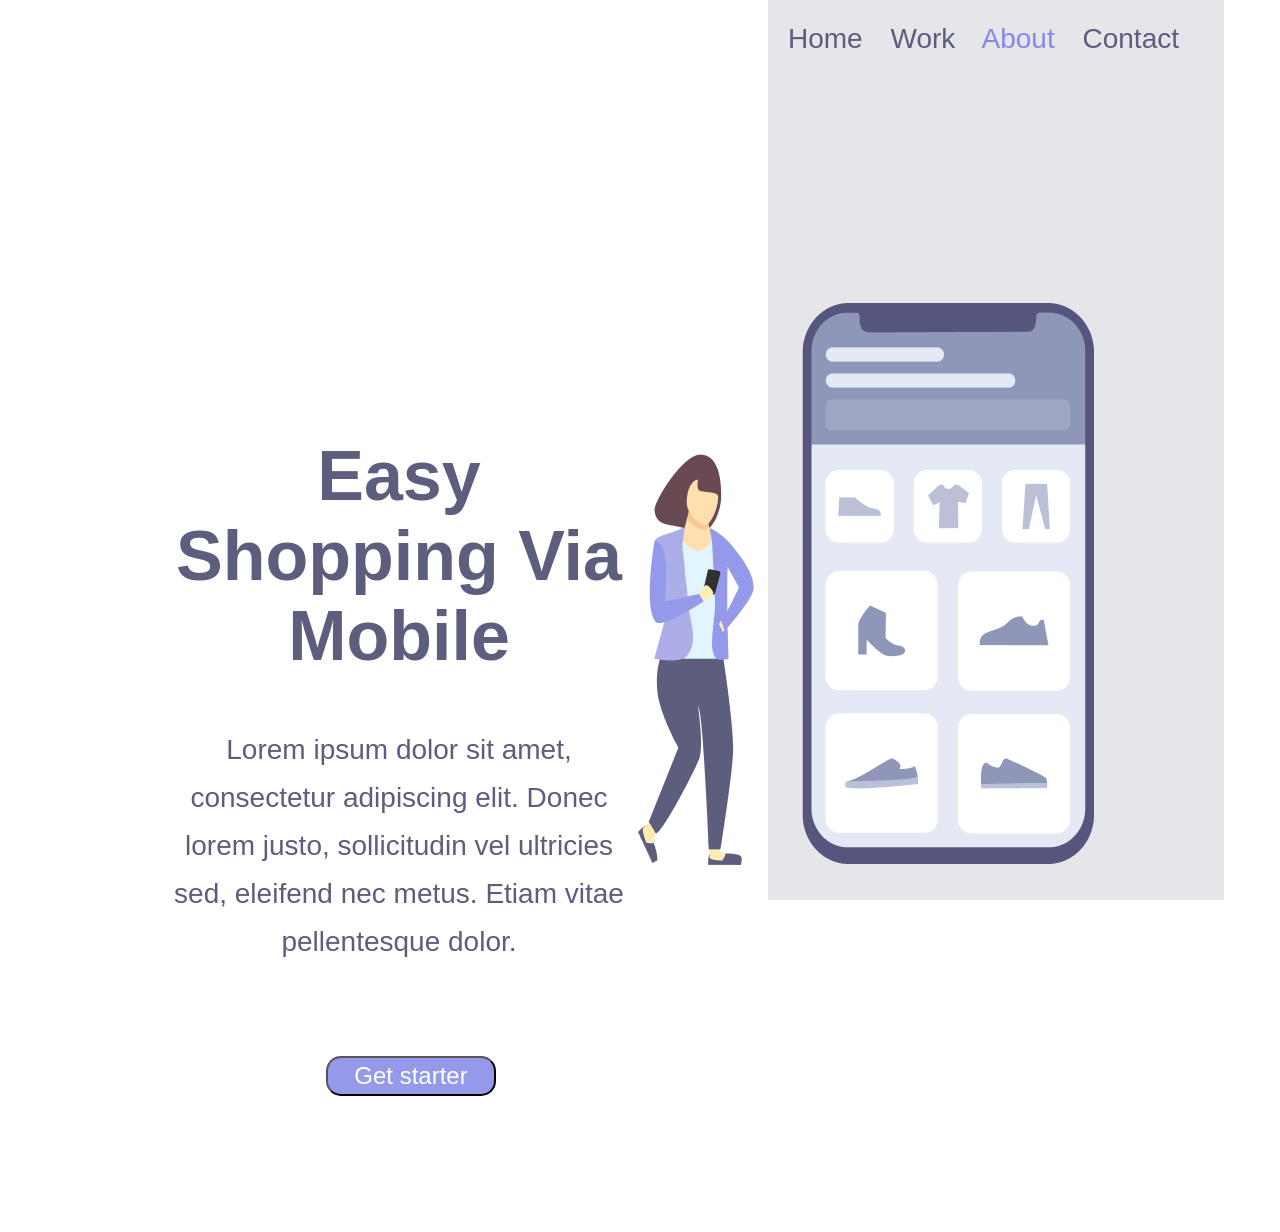
<file: projeto-3/index.html>
<!DOCTYPE html>
<html lang="en">

<head>
    <link rel="stylesheet" href="./styles.css">
    <meta charset="UTF-8">
    <meta name="viewport" content="width=device-width, initial-scale=1.0">
    <title>esta é minha nova branch developed</title>
</head>

<body>
    <div class="container">

        <section class="section-left">
            <h1>Easy Shopping
                Via Mobile</h1>

            <p>Lorem ipsum dolor sit amet, consectetur adipiscing
                elit. Donec lorem justo, sollicitudin vel ultricies sed,
                eleifend nec metus. Etiam vitae pellentesque dolor. </p>

            <button>Get starter</button>



        </section>







        <section class="section-right">
            <header> 
                <a>Home</a>
                <a>Work</a>
                <a>About</a>
                <a>Contact</a>

            </header>


            <img src="./Illustration-3-3.png" alt="foto" class="img">

        </section>













    </div>












</body>

</html>
</file>
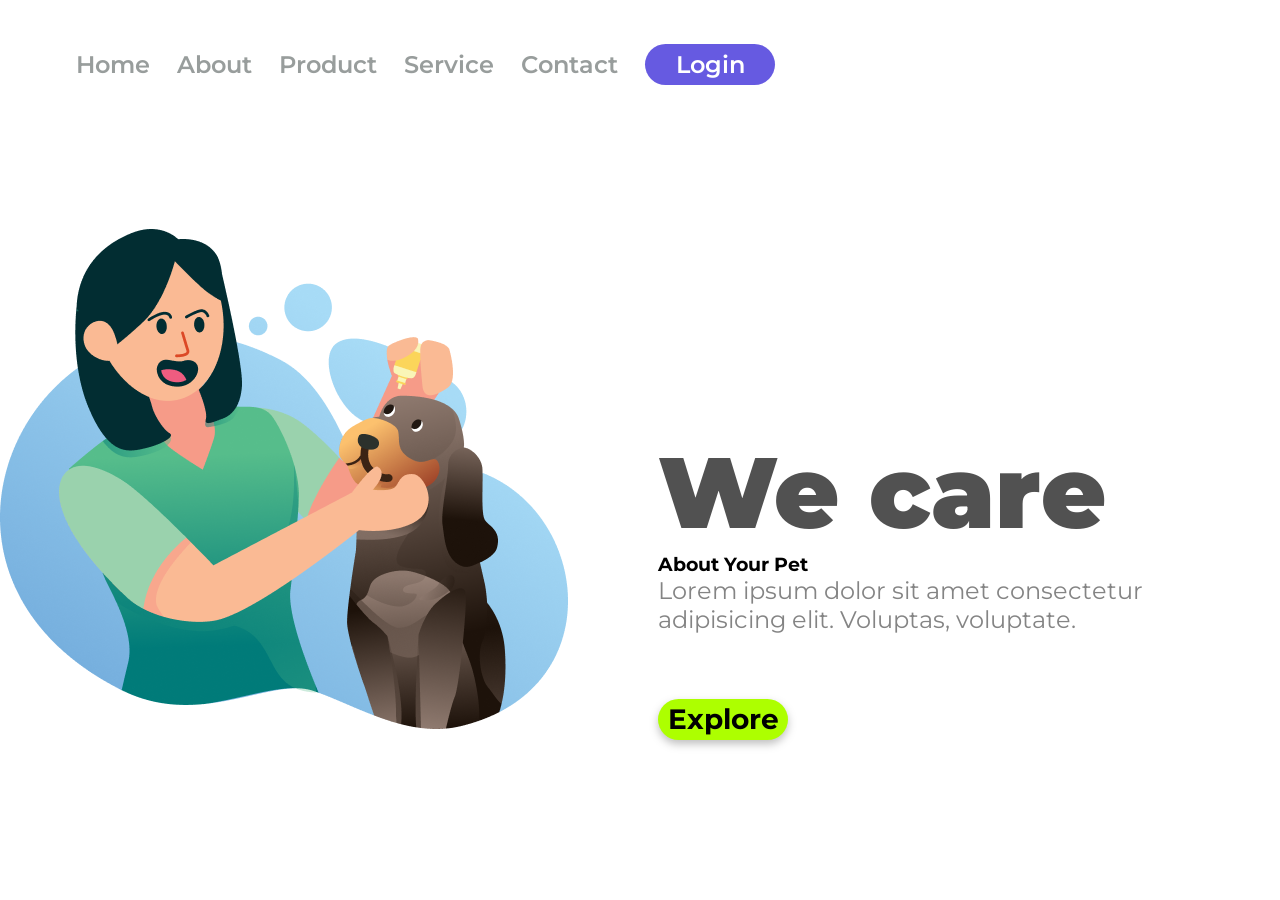
<file: CSS/CSS/index.html>
<!DOCTYPE html>
<html lang="pt-br">

<head>
    <link rel="preconnect" href="https://fonts.googleapis.com">
    <link rel="preconnect" href="https://fonts.gstatic.com" crossorigin>
    <link href="https://fonts.googleapis.com/css2?family=Montserrat:ital,wght@0,100..900;1,100..900&display=swap"
        rel="stylesheet">
    <link rel="stylesheet" href="styles.css">
    <meta charset="UTF-8">
    <meta name="viewport" content="width=device-width, initial-scale=1.0">
    <title>We Care</title>
</head>

<body>
    <header>
        <a class="link-header">Home</a>
        <a class="link-header">About</a>
        <a class="link-header">Product</a>
        <a class="link-header">Service</a>
        <a class="link-header">Contact</a>
        <button class="button-header">Login</button>
    </header>
    <main>
          <img class="img-logo" src="./Illustration 2.png" alt="we care logo">
        <section>
          
            <h1>We care</h1>
            <h3>About Your Pet</h3>
            <p>Lorem ipsum dolor sit amet consectetur adipisicing elit. Voluptas, voluptate.</p>
            <button class="button-main">Explore</button>
    </section>
    </main>


</body>

</html>
</file>
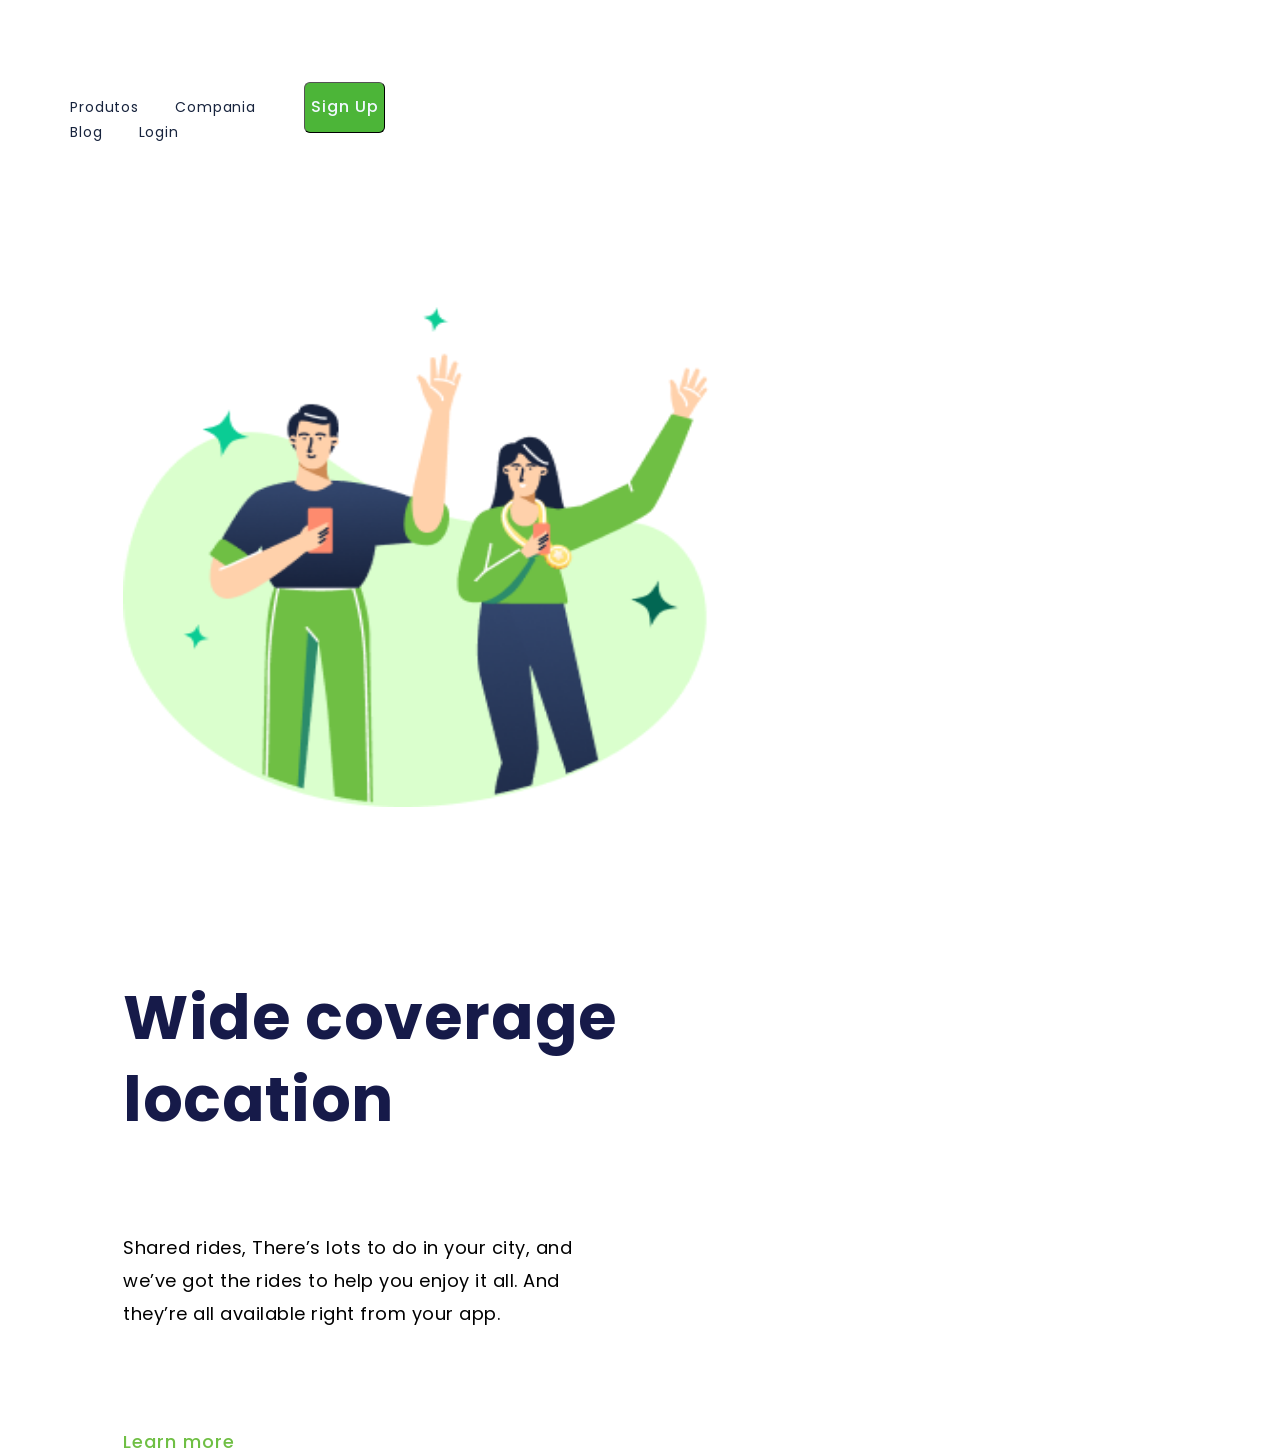
<file: projeto-3/novo projeto /index.html>
<!doctype html>
<html lang="pt-br">
  <head>
    <meta charset="UTF-8" />
    <meta name="viewport" content="width=device-width, initial-scale=1.0" />
    <title>Wide Coverage Location</title>
    <link rel="stylesheet" href="styles.css" />
    <link rel="preconnect" href="https://fonts.googleapis.com" />
    <link rel="preconnect" href="https://fonts.gstatic.com" crossorigin />
    <link
      href="https://fonts.googleapis.com/css2?family=Poppins:wght@100;400;500;700&display=swap"
      rel="stylesheet"
    />
  </head>
  <body>
    <div class="top-bar">
      <header>
        <a class="menu">Produtos</a>
        <a class="menu">Compania</a>
        <a class="menu">Blog</a>
        <a class="menu">Login</a>
      </header>
      <button class="buton">Sign Up</button>
    </div>

    <main>
      <img
        src="./(Positive) Congratulation You get 40 point for your ride-1.png"
        alt="imagen do projeto"
      />

      <div class="textos">
        <h1>Wide coverage location</h1>

        <p>
          Shared rides, There’s lots to do in your city, and we’ve got the rides
          to help you enjoy it all. And they’re all available right from your
          app.
        </p>

        <a>Learn more</a>
      </div>
    </main>
  </body>
</html>
</file>
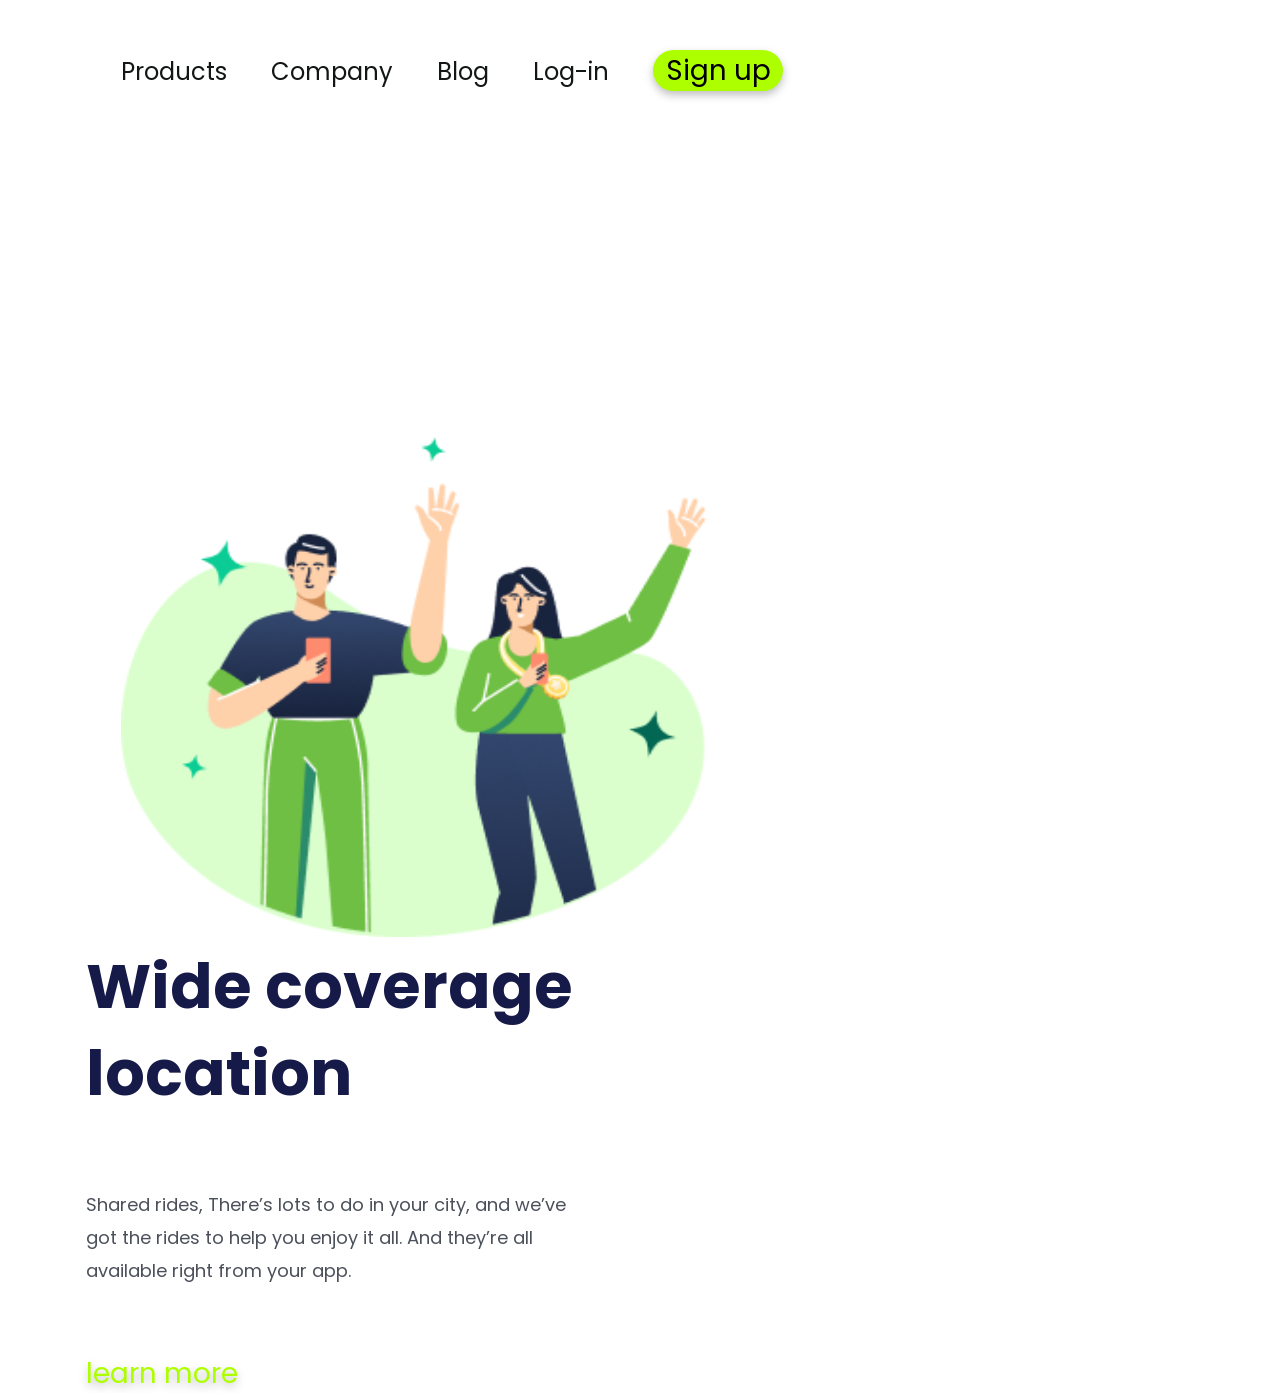
<file: CSS/CSS/projeto/index.html>
<!DOCTYPE html>
<html lang="pt-br">

<head>
    <meta charset="UTF-8">
    <meta name="viewport" content="width=device-width, initial-scale=1.0">
    <title>Projeto CSS</title>
    <link rel="stylesheet" href="styles.css">
    <link rel="preconnect" href="https://fonts.googleapis.com">
    <link rel="preconnect" href="https://fonts.gstatic.com" crossorigin>
    <link href="https://fonts.googleapis.com/css2?family=Poppins:ital,wght@0,100;0,200;0,300;0,400;0,500;0,600;0,700;0,800;0,900;1,100;1,200;1,300;1,400;1,500;1,600;1,700;1,800;1,900&display=swap" rel="stylesheet">
</head>


<body>
    <header>
        <a class="link-header">Products</a>
        <a class="link-header">Company</a>
        <a class="link-header">Blog</a>
        <a class="link-header">Log-in</a>
        <button class="button-header ">Sign up</button>

    </header>

    <main>

        

        <main>
            <img class="img-logo" src="./(Positive) Congratulation You get 40 point for your ride-1.png" alt="logo">


            <section>
                <h1>Wide coverage <span> location    </span></h1>
                <p> Shared rides, There’s lots to do in your city, and we’ve got the rides to help you enjoy it all. And
                    they’re all available right from your app.

                </p>

                <a class="learn">learn more</a>
            </section>
        </main>






</body>






</html>
</file>
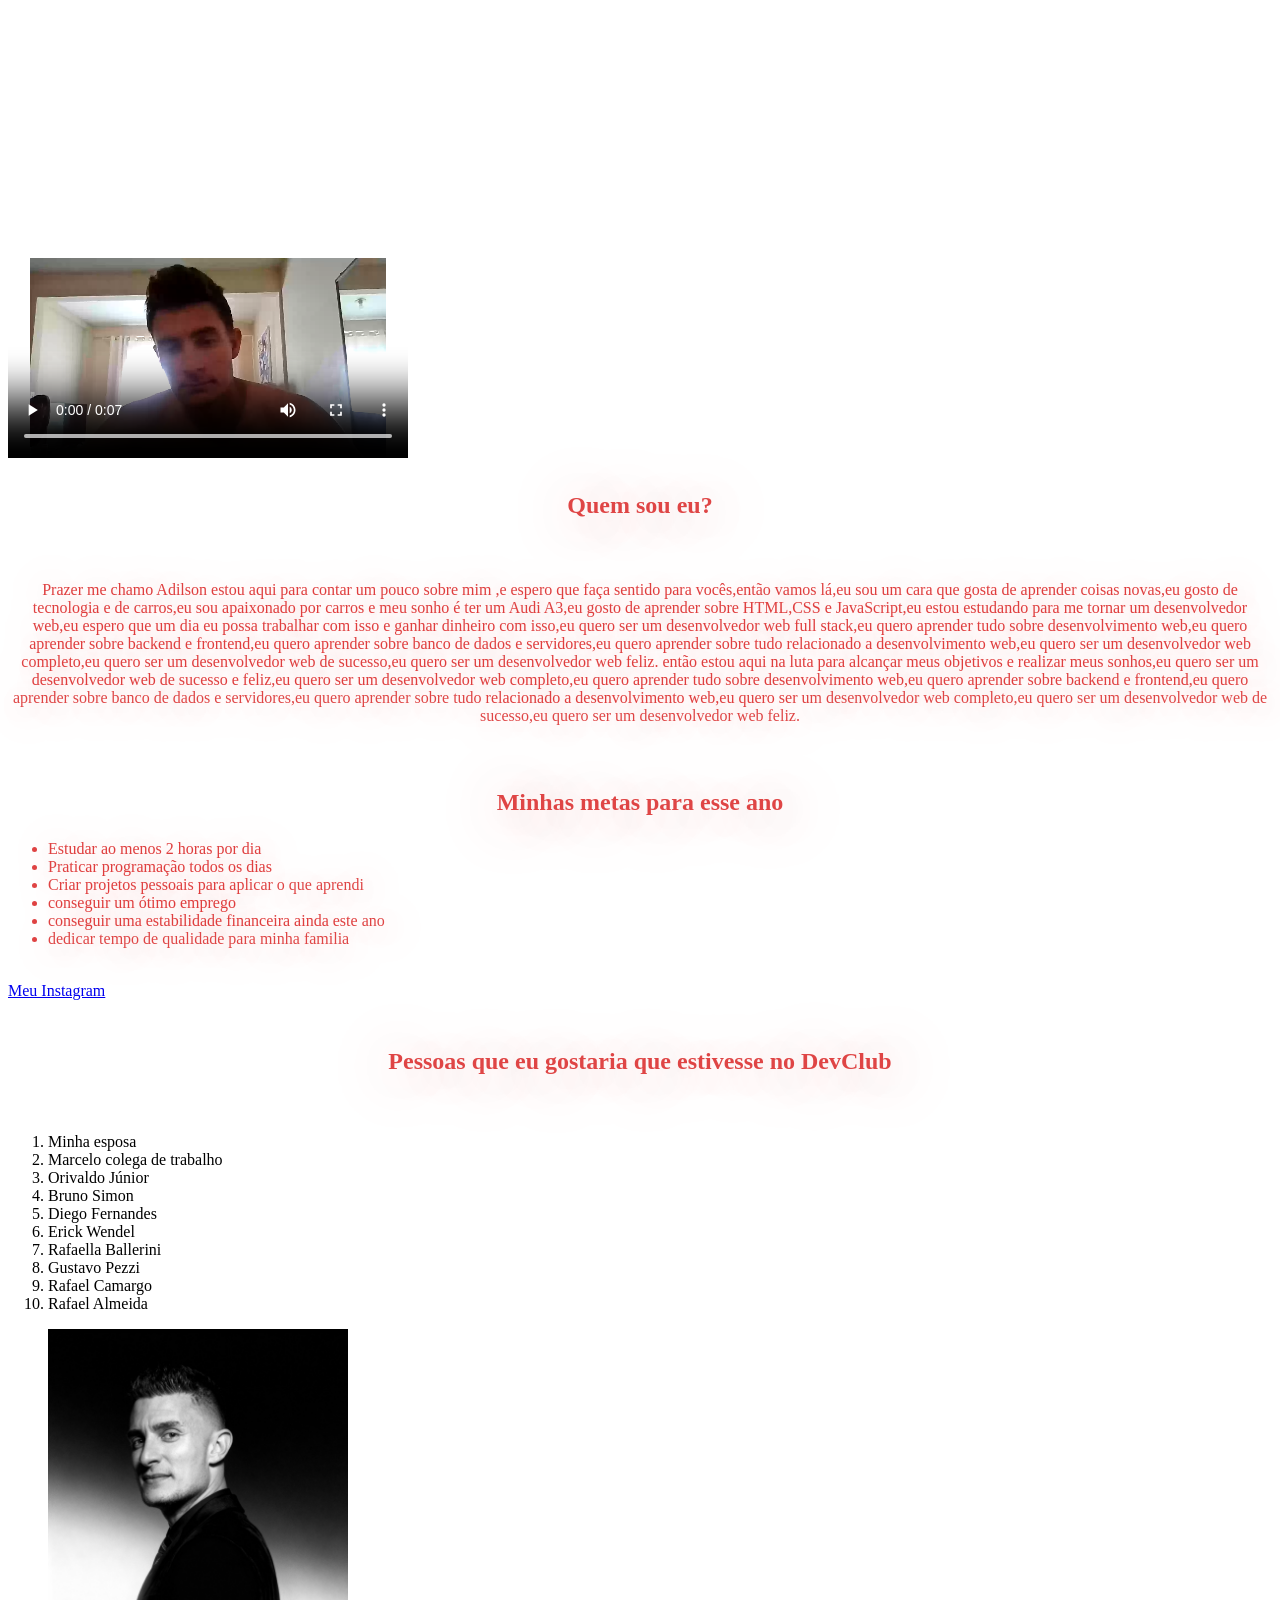
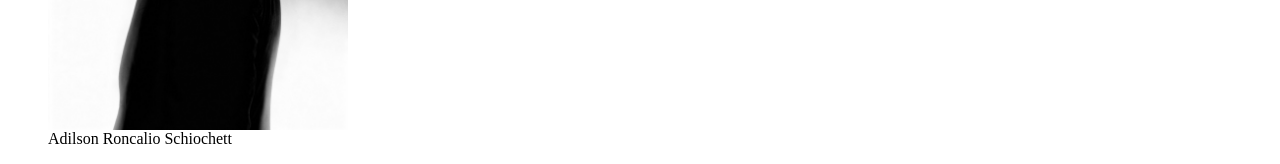
<file: HTML/meu site.html>
<doctype html>
    <html lang="pt br">

    <head>
<link rel="stylesheet" href="/HTML/meusite.css">
        <meta charset="UTF-8">
        <meta http-equiv="X-UA-Compatible" content="IE=edge">
        <meta name="viewport" content="width=device-width, initial-scale=1.0">


        <title>Adilson Web link</title>
        <video src="Gravação de 2026-04-19 09-06-30.489377.webm" controls width="400" height="200"></video>

    <body>
        
        <iframe src="https://www.google.com/maps/embed?pb=!1m18!1m12!1m3!1d3558.081067399439!2d-49.10752811086562!3d-26.90092218163687!2m3!1f0!2f0!3f0!3m2!1i1024!2i768!4f13.1!3m3!1m2!1s0x94df1ebc3d6f4ee9%3A0xe4cbaf6ba456a8da!2sR.%20Nicolau%20Reiter%2C%20667%20-%20Escola%20Agr%C3%ADcola%2C%20Blumenau%20-%20SC%2C%2089037-760!5e0!3m2!1spt-BR!2sbr!4v1776803448938!5m2!1spt-BR!2sbr" width="600" height="450" style="border:0;" allowfullscreen="" loading="lazy" referrerpolicy="no-referrer-when-downgrade"></iframe>
            <h3>Quem sou eu?</h3>
            <br>
            <p>Prazer me chamo Adilson estou aqui para contar um pouco sobre mim ,e espero que faça sentido
                para vocês,então vamos lá,eu sou um cara que gosta de aprender coisas novas,eu gosto de tecnologia e de
                carros,eu sou apaixonado por carros e meu sonho é ter um Audi A3,eu gosto de aprender sobre HTML,CSS e
                JavaScript,eu estou estudando para me tornar um desenvolvedor web,eu espero que um dia eu possa
                trabalhar
                com isso e ganhar dinheiro com isso,eu quero ser um desenvolvedor web full stack,eu quero aprender tudo
                sobre desenvolvimento web,eu quero aprender sobre backend e frontend,eu quero aprender sobre banco de
                dados
                e servidores,eu quero aprender sobre tudo relacionado a desenvolvimento web,eu quero ser um
                desenvolvedor
                web completo,eu quero ser um desenvolvedor web de sucesso,eu quero ser um desenvolvedor web feliz.
                então estou aqui na luta para alcançar meus objetivos e realizar meus sonhos,eu quero ser um
                desenvolvedor
                web de sucesso e feliz,eu quero ser um desenvolvedor web completo,eu quero aprender tudo sobre
                desenvolvimento web,eu quero aprender sobre backend e frontend,eu quero aprender sobre banco de dados e
                servidores,eu quero aprender sobre tudo relacionado a desenvolvimento web,eu quero ser um desenvolvedor
                web
                completo,eu quero ser um desenvolvedor web de sucesso,eu quero ser um desenvolvedor web feliz.
            </p>
            <br>

            <h3>Minhas metas para esse ano</h3>

            <ul>
                <li>Estudar ao menos 2 horas por dia</li>
                <li>Praticar programação todos os dias</li>
                <li>Criar projetos pessoais para aplicar o que aprendi</li>
                <li>conseguir um ótimo emprego</li>
                <li>conseguir uma estabilidade financeira ainda este ano</li>
                <li>dedicar tempo de qualidade para minha familia</li>

                <br>
            </ul>

            <a href="https://www.instagram.com/adilsonschiochett88/" target="_blank">Meu Instagram</a>

            <br>
            <br>

            <h3>Pessoas que eu gostaria que estivesse no DevClub </h3>
            <br>

            <ol>
                <li>Minha esposa</li>
                <li>Marcelo colega de trabalho</li>
                <li>Orivaldo Júnior</li>
                <li>Bruno Simon</li>
                <li>Diego Fernandes</li>
                <li>Erick Wendel</li>
                <li>Rafaella Ballerini</li>
                <li>Gustavo Pezzi</li>
                <li>Rafael Camargo</li>
                <li>Rafael Almeida</li>
            </ol>

            <div>
                <figure>
                    <img src="./p" heght="100px" width="300px" alt="foto do Adilson">



                    <figcaption>Adilson Roncalio Schiochett</figcaption>



                </figure>


            </div>





    </body>




    </head>
</file>
<file: projeto-3/styles.css>
* {
    margin: 0;
    padding: 0;
    box-sizing: border-box;
    font-family: "Oswald", sans-serif;
}

.container {
    width: 100vw;
    height: 100vh;
}

.section-left {
    width: 60%;
    padding: 136px;
    display: inline-block;

}

h1 {
    margin-top: 300px;
    font-size: 70px;
    margin-bottom: 50px;
    line-height: 80px;
    letter-spacing: 0;
    color: #5D5D7D;
    margin-left: 30px;
    text-align: center;

}

p {
    margin-bottom: 50px;
    font-size: 28px;
    margin-left: 30px;
    line-height: 48px;
    color: #5D5D7D;
    text-align: center;

}

button {
    background-color: #9499EA;
    height: 40px;
    width: 170px;
    font-size: 24px;
    margin-left: 190px;
    line-height: 100%;
    text-align: center;
    color: #ffffff;
    border-radius: 15px;
    margin-top: 40px;
    cursor: pointer;
    text-align: center;
}



.section-right {
    width: 40%px;
    height: 100vh;
    display: inline-block;
    background-color: rgba(93, 93, 125, 0.16);
    position: absolute;
    font-size: 28px;
    line-height: 100%;
    font-weight: 400px;
    color: rgba(93, 93, 125, 1);



}

img {
    position: relative;
    top: 25%;
    right: 130px;
}

header {
    margin: 25px 20px;
    word-spacing: 20px;
}

header a {
    cursor: pointer;

}

header a:nth-last-child(2) {
    color: #858ae6;
}

button:hover {

    opacity: 0.5;

}

button:active {

    opacity: 0.8;
}

@media screen and (max-width: 900px) {

    .section-left {
        width: 100%;
        padding: 0px;
        margin: 0px;
        height: 50%;
        display: block
    }

    .section-right {
        width: 100%px;
        height: auto;
        display: block;
        position: static;
        padding: 40px;

    }

    img {
        position: static;
        max-width: 90%;

    }

    header {
        display: none;
    }

    h1 {
        font-size: 36px;
        line-height: 52px;
        width: auto;
        margin: 58px 50px 0 50px;
        text-align: center;

    }

    p {
        margin: 15px 40px;
        width: auto;
        text-align: center;
        font-size: 14px;
        line-height: 24px;
        border: #5D5D7D;

    }

    button {
        margin: 0 auto;
        display: block;





    }





}
</file>
<file: CSS/CSS/styles.css>
.img-logo {
    width: 568px;
    height: 500px;
    display: inline-block;
} 
section {
    display: inline-block;
    margin-left: 86px;
}
h1 {
    font-weight: 900;
    font-size: 100px;
    line-height: 122px;
    color: #515151;
}
h2 {
    font-weight: 500;
    font-size: 58px;
    line-height: 71px;
    color: #515151;
}
p {
    font-weight: 400;
    font-size: 24px;
    line-height: 29px;
    color: #848484;
    width: 515px;
    margin-top:32;
    margin-bottom: 65px;

}
.button-main {
    background: #adff00;
    border-radius: 20.5px;
    width: 130px;
    height: 41px;
    border:none;
    font-weight: 700;
    font-size: 28px;
    line-height: 34px;
    color: #000000; 
    filter: drop-shadow(0px 4px 4px rgba(0, 0, 0, 0.25));
     

}



* {
    font-family: "Montserrat", sans-serif;
    margin: 0;
    padding: 0;





}
.link-header {
    font-weight: 600;
    font-size: 24px;
    line-height: 29px;
    color: #989d9c;
    cursor: pointer;
    margin-right: 23px;




}
.button-header {
   background: #665ae1;
    border-radius: 20.5px;
    width: 130px;
    height: 41px;
    border:none;
    font-weight: 600;
    font-size: 24px;
    line-height: 29px;
    color: #ffffff;
}

header{
margin : 44px 0  144px 76px;
}
</file>
<file: projeto-3/novo projeto /styles.css>
* {
  margin: 0;
  padding: 0;
  box-sizing: border-box;
  font-family: "Poppins", sans-serif;
}

header {
  margin-top: 47px;
  margin-left: 35px;
}

.menu {
  font-size: 14px;
  font-weight: 400;
  line-height: 100%;
  letter-spacing: 0.88px;
  text-align: center;
  color: #17233d;
  margin-right: 32px;
  cursor: pointer;
}

.buton {
  background-color: rgba(76, 181, 56, 1);
  font-weight: 500;
  font-size: 16px;
  cursor: pointer;
  line-height: 100%;
  letter-spacing: 1px;
  width: 124px;
  height: 51px;
  color: aliceblue;
  opacity: 1;
  border-radius: 6px;
  border-width: 1px;
  margin-right: 860px;
}

div {
  display: inline-block;

  margin: 163px 0 0 123px;
}

h1 {
  width: 582px;
  height: 164px;
  top: 342px;
  left: 801px;
  color: #161a49;
  opacity: 1;
  font-weight: 700;
  font-size: 62px;
  line-height: 82px;
  letter-spacing: 0.6px;
  margin-bottom: 90px;
}

p {
  width: 493px;
  height: 99px;
  top: 553px;
  left: 801px;
  opacity: 1;
  font-family: Poppins;
  font-weight: 400;
  font-size: 18px;
  line-height: 33px;
  letter-spacing: 0.5px;
  margin-bottom: 100px;
}
img {
  width: 595px;
  height: 500px;
  margin: 163px 0 0 123px;
}

a {
  width: 112px;
  height: 27px;
  top: 707px;
  left: 801px;
  opacity: 1;
  font-weight: 500;
  font-size: 18px;
  line-height: 100%;
  letter-spacing: 1px;
  color: #6fbf44;
  cursor: pointer;
}
.top-bar {
  display: flex;
  align-items: baseline;
  justify-content: space-between;
  margin: 47px 35px 0 35px;
}

@media (max-width: 768px) {
  main {
    display: flex;
    flex-direction: column-reverse;
  }
  header {
    display: none;
  }

  div {
    width: auto; /* ou 100% se preferir */
    margin-left: 0;
    text-align: center;
  }
  p {
    margin-left: 0;
    font-weight: 400;
    font-size: 18px;
    width: auto;
    line-height: 33px;
    letter-spacing: 0.5px;
    text-align: center;
  }

  img {
    width: 100%;
    margin: auto;
  }

  .top-bar {
    display: flex;
    flex-direction: column;
    align-items: baseline;
    justify-content: space-between;
    margin: 47px 35px 0 35px;
  }
  header {
    display: none;
  }
  .buton {
    width: 91px;
    height: 31px;
    margin-top: 10px;
    background-color: #6fbf44;
    margin: 0;
  }
  h1 {
    font-weight: 700;
    font-size: 30px;
    width: auto;
    line-height: 30px;
    letter-spacing: 0.6px;
    height: auto;
  }
  a {
    font-weight: 500;
    font-size: 18px;

    line-height: 100%;
    letter-spacing: 1px;
  }
  .textos {
    align-items: center;
  }
}
</file>
<file: CSS/CSS/projeto/styles.css>
* {font-family: "Poppins", sans-serif;
margin: 0;
padding: 0;

}
header { 
margin : 50px 121px 100px 121px;
word-spacing: 40px;

}
.button-header {
    background: #adff00;
    border-radius: 20.5px;
    width: 130px;
    height: 41px;
    border:none;
    font-weight: 400;
    font-size: 28px;
    line-height: 34px;
    color: #000000; 
    filter: drop-shadow(0px 4px 4px rgba(0, 0, 0, 0.25));
     cursor: pointer;
}   


.link-header {
    font-weight: 400;
    font-size: 24px;
    line-height: 29px;
    color: #121615;
    cursor: pointer;
    
    
    


}

.img-logo {
    width: 595.18px;
    height: 500px;
    margin-top: 246px;
    margin-left: 121px;
    display : inline-block;
}   
section {
    display: inline-block;
    margin-left: 86px;
    ;
}

h1 {
    font-weight: 700;
    font-size: 62px;
    line-height: 1.4;
    color: #161A49;
    margin-bottom: 70px;

}
h1 span {
    display: block;
    margin-top: 0px;  /* ajuste o espaço aqui */
}
 p {
    font-weight: 400;
    font-size: 18px;
    line-height: 33px;
    color:#4B505A;
    width: 493px;
    margin-top:10px;
    margin-bottom: 70px
 }
 .learn {
    font-weight: 200px;
    font-size: 28px;
    line-height: 34px;
    color: #adff00; 
    cursor: pointer;
    text-decoration: none;
    filter: drop-shadow(0px 4px 4px rgba(0, 0, 0, 0.25));
    
 }
</file>
<file: HTML/meusite.css>
p {
    color: #df4545;
    font-size: 16px;
    font-weight: normal;
    font-style: normal;
    margin-top: 20px;
    text-align:center;
    text-shadow: 5px 5px 5ch rgba(221, 3, 3, 0.781);
}


ul {
    color: #df4545;
    font-size: 16px;
    font-weight: normal;
    font-style: normal;
    margin-top: 20px;
    text-align:left;
    text-shadow: 5px 5px 5ch rgba(221, 3, 3, 0.781);
}


h3 {
    color: #df4545;
    font-size: 24px;
    font-weight: bold;
    font-style: normal;
    margin-top: 30px;
    text-align:center;
    text-shadow: 5px 5px 5ch rgba(221, 3, 3, 0.781);
}
</file>
